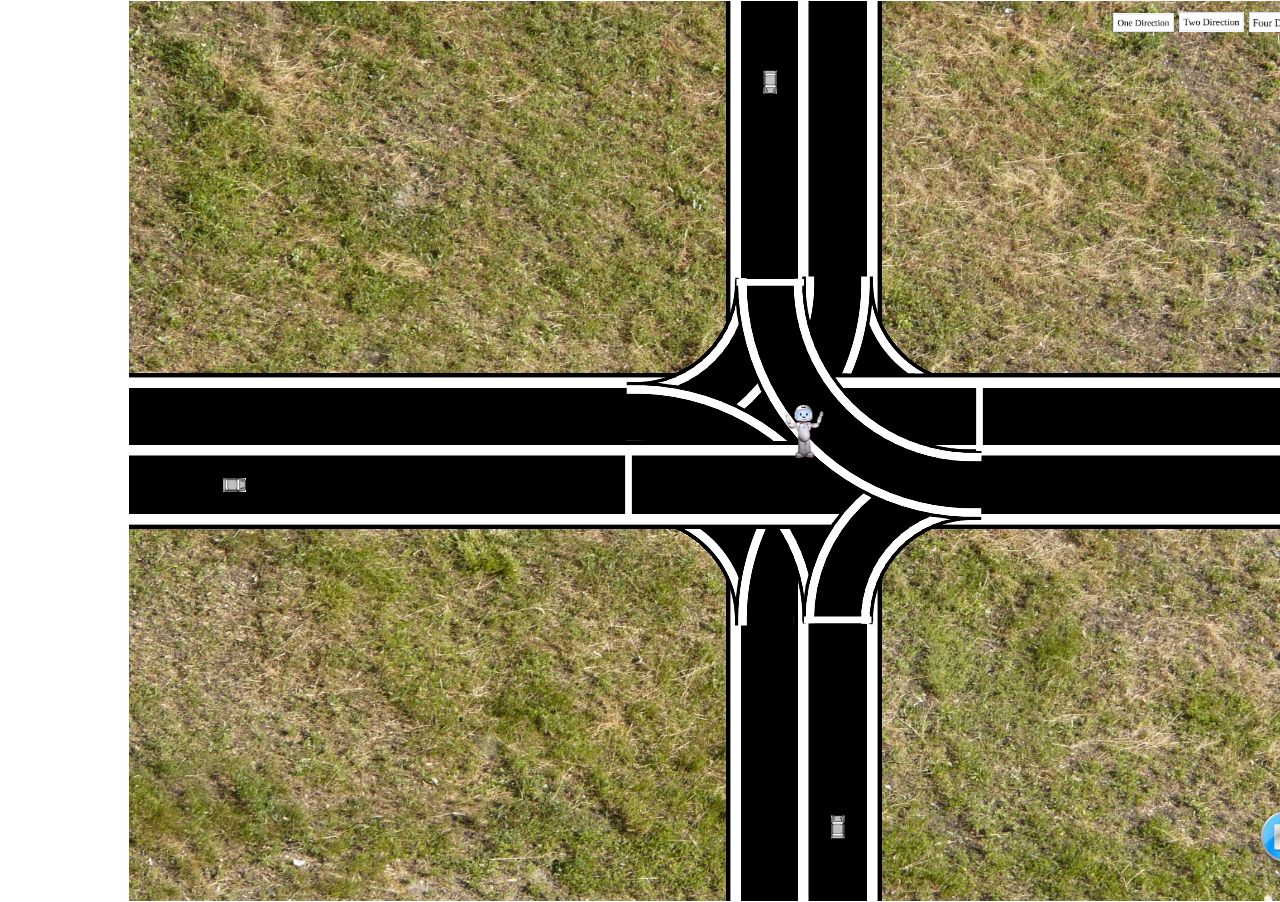
<file: index.html>
<!DOCTYPE html public>
<html lang="en">

<head>
    <meta http-equiv="content-type" content="text/html; charset=iso-8859-1">

    <link href="css/styleSliders.css" rel="stylesheet" type="text/css" />
    <link href="css/styleTrafficSimulationDe.css" 
          rel="stylesheet" type="text/css"/>

    <script type="text/javascript" src="js/jquery-1.5.1.min.js">
    </script>

    
    <title>Traffic Simulation</title> 
</head>


<body>
  

<!-- ############################################## -->
<!-- outer container                                -->
<!-- ############################################## -->

<div id="container">


<!-- ############################################## -->
<!-- header: title image loaded as background image via css -->
<!-- ############################################## -->

<div id="header"> 
<!--  <img class="title" src="figs/title.png"  width="100%"/> -->
</div> 


<!-- ############################################## -->
<!-- Buttons                                        -->
<!-- ############################################## -->


<div id="startStopDiv"><img id="startStop" width="100%" 
     src="figs/pause.png" onclick="myStartStopFunction()"/>
</div>

<div id="restartDiv"><img id="restart" width="100%" 
     src="figs/restart.png" onclick="myRestartFunction()"/>
</div>

<!-- ############################################## -->
<!-- redirects to other scenarios, defines myRedirectX -->
<!-- ############################################## -->

<script src="js/redirect.js" type="text/javascript"></script>

<div id="scenarios">
<center>
 <br>
<img width="17%" src="figs/one_driection.png" 
                 onclick="oneDirection()"/>
<img width="18%" src="figs/two_direction.png" 
                 onclick="twoDirection()"/>
<img width="19%" src="figs/four_direction.png" 
                 onclick="fourDirection()"/>
</center>

</div> 



<!-- ############################################## -->
<!-- the actual simulation canvas -->
<!-- ############################################## -->

<!--  !!!  NO comments inside canvas spec, leads to DOS!!! -->
<!-- no width, height spec in canvas; overridden anyway -->

<div id="contents">
  <canvas id="canvas" 
          onmouseenter="handleMouseEnter(event)"
          onmousemove="handleMouseMove(event)"
          onmousedown="handleMouseDown(event)"
          onmouseup="handleMouseUp(event)" 
          onclick="handleClick(event)"
          onmouseout="cancelActivities(event)"
          style="border:1px solid #ffffff;">

    Your browser does not support the HTML5 canvas tag.
  </canvas>
</div>

</div> <!-- end outer container -->


<!-- ########################################################## -->
<!-- specific scripts; position below any simulation elements ! -->
<!-- ########################################################## -->

<script src="js/seedrandom.min.js"></script> <!-- random w seed debug -->
<script src="js/media.js" type="text/javascript"></script>
<script src="js/control_gui.js"></script> 
<script src="js/canvas_gui.js"></script> 
<script src="js/TrafficObjectsTwoDirections.js"></script> 
<script src="js/models.js"></script> 
<script src="js/vehicle.js"></script>

<script src="js/paths.js"></script>
<script src="js/road.js"></script>

<!-- PROJ--> <script src="js/twoDirection.js"></script> 

</body>
</html>
</file>
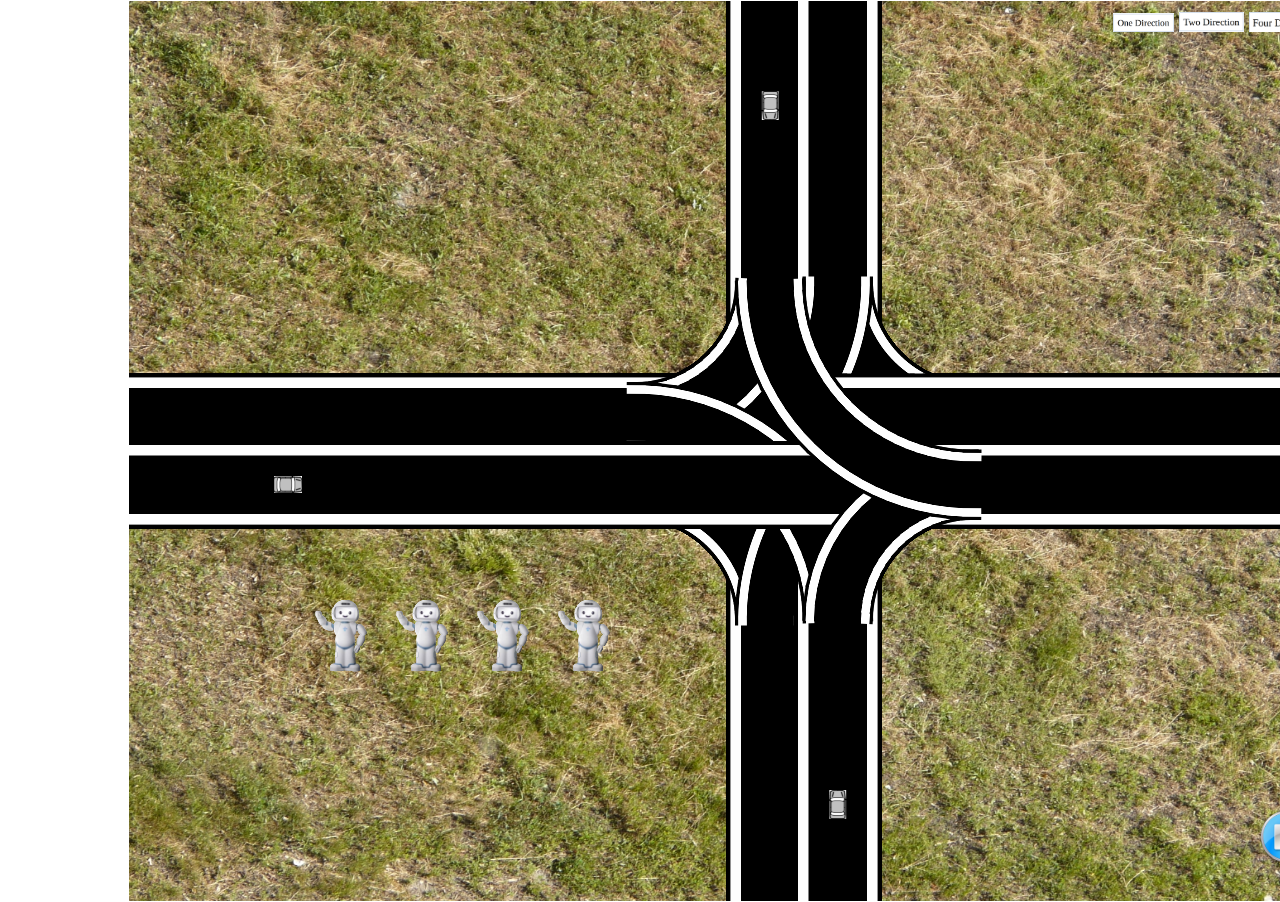
<file: fourDirection.html>
<!DOCTYPE html public>
<html lang="en">

<head>
    <meta http-equiv="content-type" content="text/html; charset=iso-8859-1">

    <link href="css/styleSliders.css" rel="stylesheet" type="text/css" />
    <link href="css/styleTrafficSimulationDe.css" 
          rel="stylesheet" type="text/css"/>

    <script type="text/javascript" src="js/jquery-1.5.1.min.js">
    </script>

    
    <title>Traffic Simulation</title> 
</head>


<body>
  

<!-- ############################################## -->
<!-- outer container                                -->
<!-- ############################################## -->

<div id="container">


<!-- ############################################## -->
<!-- header: title image loaded as background image via css -->
<!-- ############################################## -->

<div id="header"> 
<!--  <img class="title" src="figs/title.png"  width="100%"/> -->
</div> 


<!-- ############################################## -->
<!-- Buttons                                        -->
<!-- ############################################## -->


<div id="startStopDiv"><img id="startStop" width="100%" 
     src="figs/pause.png" onclick="myStartStopFunction()"/>
</div>

<div id="restartDiv"><img id="restart" width="100%" 
     src="figs/restart.png" onclick="myRestartFunction()"/>
</div>

<!-- ############################################## -->
<!-- redirects to other scenarios, defines myRedirectX -->
<!-- ############################################## -->

<script src="js/redirect.js" type="text/javascript"></script>

<div id="scenarios">
<center>
 <br>
<img width="17%" src="figs/one_driection.png" 
                 onclick="oneDirection()"/>
<img width="18%" src="figs/two_direction.png" 
                 onclick="twoDirection()"/>
<img width="19%" src="figs/four_direction.png" 
                 onclick="fourDirection()"/>
</center>

</div> 



<!-- ############################################## -->
<!-- the actual simulation canvas -->
<!-- ############################################## -->

<!--  !!!  NO comments inside canvas spec, leads to DOS!!! -->
<!-- no width, height spec in canvas; overridden anyway -->

<div id="contents">
  <canvas id="canvas" 
          onmouseenter="handleMouseEnter(event)"
          onmousemove="handleMouseMove(event)"
          onmousedown="handleMouseDown(event)"
          onmouseup="handleMouseUp(event)" 
          onclick="handleClick(event)"
          onmouseout="cancelActivities(event)"
          style="border:1px solid #ffffff;">

    Your browser does not support the HTML5 canvas tag.
  </canvas>
</div>

</div> <!-- end outer container -->


<!-- ########################################################## -->
<!-- specific scripts; position below any simulation elements ! -->
<!-- ########################################################## -->

<script src="js/seedrandom.min.js"></script> <!-- random w seed debug -->
<script src="js/media.js" type="text/javascript"></script>
<script src="js/control_gui.js"></script> 
<script src="js/canvas_gui.js"></script> 
<script src="js/TrafficObjects.js"></script> 
<script src="js/models.js"></script> 
<script src="js/vehicle.js"></script>

<script src="js/paths.js"></script>
<script src="js/road.js"></script>

<!-- PROJ--> <script src="js/fourDirection.js"></script> 

</body>
</html>
</file>
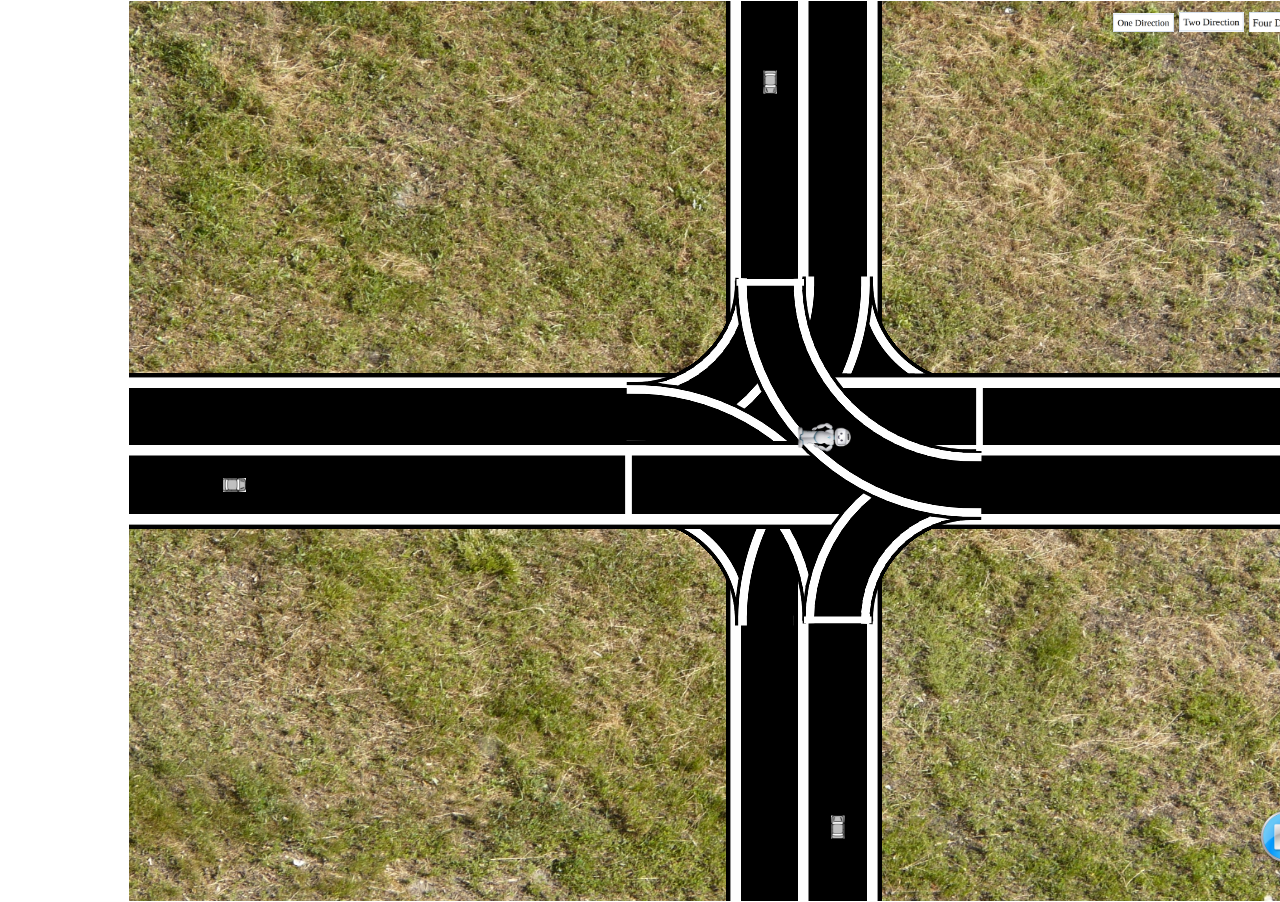
<file: oneDirection.html>
<!DOCTYPE html public>
<html lang="en">

<head>
    <meta http-equiv="content-type" content="text/html; charset=iso-8859-1">

    <link href="css/styleSliders.css" rel="stylesheet" type="text/css" />
    <link href="css/styleTrafficSimulationDe.css" 
          rel="stylesheet" type="text/css"/>

    <script type="text/javascript" src="js/jquery-1.5.1.min.js">
    </script>

    
    <title>Traffic Simulation</title> 
</head>


<body>
  

<!-- ############################################## -->
<!-- outer container                                -->
<!-- ############################################## -->

<div id="container">


<!-- ############################################## -->
<!-- header: title image loaded as background image via css -->
<!-- ############################################## -->

<div id="header"> 
<!--  <img class="title" src="figs/title.png"  width="100%"/> -->
</div> 


<!-- ############################################## -->
<!-- Buttons                                        -->
<!-- ############################################## -->


<div id="startStopDiv"><img id="startStop" width="100%" 
     src="figs/pause.png" onclick="myStartStopFunction()"/>
</div>

<div id="restartDiv"><img id="restart" width="100%" 
     src="figs/restart.png" onclick="myRestartFunction()"/>
</div>

<!-- ############################################## -->
<!-- redirects to other scenarios, defines myRedirectX -->
<!-- ############################################## -->

<script src="js/redirect.js" type="text/javascript"></script>

<div id="scenarios">
     <center>
      <br>
     <img width="17%" src="figs/one_driection.png" 
                      onclick="oneDirection()"/>
     <img width="18%" src="figs/two_direction.png" 
                      onclick="twoDirection()"/>
     <img width="19%" src="figs/four_direction.png" 
                      onclick="fourDirection()"/>
     </center>
     
</div> 
     



<!-- ############################################## -->
<!-- the actual simulation canvas -->
<!-- ############################################## -->

<!--  !!!  NO comments inside canvas spec, leads to DOS!!! -->
<!-- no width, height spec in canvas; overridden anyway -->

<div id="contents">
  <canvas id="canvas" 
          onmouseenter="handleMouseEnter(event)"
          onmousemove="handleMouseMove(event)"
          onmousedown="handleMouseDown(event)"
          onmouseup="handleMouseUp(event)" 
          onclick="handleClick(event)"
          onmouseout="cancelActivities(event)"
          style="border:1px solid #ffffff;">

    Your browser does not support the HTML5 canvas tag.
  </canvas>
</div>

</div> <!-- end outer container -->


<!-- ########################################################## -->
<!-- specific scripts; position below any simulation elements ! -->
<!-- ########################################################## -->

<script src="js/seedrandom.min.js"></script> <!-- random w seed debug -->
<script src="js/media.js" type="text/javascript"></script>
<script src="js/control_gui.js"></script> 
<script src="js/canvas_gui.js"></script> 
<script src="js/TrafficObjects.js"></script> 
<script src="js/models.js"></script> 
<script src="js/vehicle.js"></script>

<script src="js/paths.js"></script>
<script src="js/road.js"></script>

<!-- PROJ--> <script src="js/oneDirection.js"></script> 

</body>
</html>
</file>
<file: css/styleSliders.css>
/*###########################################*/
/* sliders */
/*###########################################*/

/* html5 slider appearence */
/* stupidly need separately firefox (-moz-*) and chrome (-webkit-*)*/
/* http://danielstern.ca/range.css/#/ */

input[type=range]{
  width: 12vw;
  height: 1.2vw;
  background: #bbbbc5;
  -moz-appearance: none;

}


/* stupidly, does not work comma-separated with webkit*/
input[type=range]::-moz-range-track{
  width: 100%;  /* !!! here ONLY relative values possible!!!! */
  height: 2.0vmin;
  cursor: pointer;
  box-shadow: 1px 1px 1px #000000, 0px 0px 1px #0d0d0d;
  background: #ddddf5;
  border-radius: 1px;
  border: 0.2px solid #010101;
}


input[type=range]::-moz-range-thumb {
  box-shadow: 1px 1px 1px #000000, 0px 0px 1px #0d0d0d;
  border: 1px solid #000000;
  height: 2.5vmin;
  width: 0.5vmin;
  border-radius: 0.5vmin;
  background: #666699;
  cursor: pointer;
}


input[type=range] {
  -webkit-appearance: none;
}
input[type=range]:focus {
  outline: none;
}
input[type=range]::-webkit-slider-runnable-track {
  height: 1.5vmin;
  cursor: pointer;
  box-shadow: 3px 3px 3px #000000, 0px 0px 1px #0d0d0d;
  background: #bbbbc5;;
  border-radius: 1.3px;
  border: 0.1vmin solid #010101;
}
input[type=range]::-webkit-slider-thumb {
  box-shadow: 1px 1px 1px #000000, 0px 0px 1px #0d0d0d;
  border: 1px solid #000000;
  height: 2.5vmin;
  width: 2.0vmin;
  border-radius: 0.5vmin;
  background: #666699;
  cursor: pointer;
  -webkit-appearance: none;
  margin-top: -0.5vmin; /* 0.5 (trackWidth - thumbWidth) */
}
input[type=range]:focus::-webkit-slider-runnable-track {
  background: #ddddee;
}
</file>
<file: css/styleTrafficSimulationDe.css>
/*
!! check/make consistent with ../js/media.js

media queries: 
https://developer.mozilla.org/en-US/docs/Web/CSS/Media_Queries/Using_media_queries
INFO: full HD =1080p (1920×1080 px), aspect ratio 5/3; 
*/






/*#############################################################*/
/* basic settings for all aspect ratios */
/*#############################################################*/


body{
  margin: 0;
  padding: 0;
  /*overflow-x: hidden;*/ /* remove horizontal scrollbar */
  font-family: 'helvetica', sans-serif;
                 /*font-size: 14px;*/
  font-size: 2vmin;
  /*text-align: center;*/
  color: #404050;   /* text color */
  background-color: #FFFFFF;
}

button,select{
     font-size: 2.2vmin; 
}

/* text layout of sliders: tables override general text spec) */

th{                    /* only used in infotext */
  font-size: 2.2vmin;
  font-weight: bold; 
  color: #404060;      /* text color */

}

td{
  font-size:1.8vmin; 
  font-weight: bold; 
  color: #404060;   /* only WITHOUT quotes here, not "#404060" etc */
}

td.important{
  font-size:1.8vmin; 
  font-weight: bold; 
  color: #dd0033;
}


/* <h2>, <h3> not used in the main sim page but in some help pages */

 h1{
     font-family: helvetica, sans-serif;
     font-size: 3.4vmin;
     font-weight: bold;
     color: #446;
     padding-top:0px;
 }

 h2{
     font-family: helvetica, sans-serif;
     font-size: 2.8vmin;
     font-weight: bold;
     color: #446;
     padding-top:0px;
 }

 h3{ 
     font-family: sans-serif;
     font-size: 2.2vmin; 
     font-weight: bold;
     font-style: italic;
     color: #446;
     padding-top:0px;
 }


 #gameSliderTitle{
     font-size: 2.5vmin; 
     font-weight: bold; 
     color: #dd0033;
 }
 
/* standard: white */

#container{
    margin: 0em auto;
    width: 98vw;
    text-align: left;
    background-color: #FFFFFF;
}

/* suppresses borders on images used as links */

img {
    border-width: 0;
}


/* general links */

a {
	color: #07A;
	font-weight: normal;
 }

a:link {
	color: #07A;
	text-decoration: none;
}

a:visited {
	color: #957;
	text-decoration: none;
}

a:active {
	text-decoration: underline;
	background-color: #F80;
}

a:hover {
	text-decoration: underline;
	color: #07A;
}

table.infoTable {
   border: 0px ridge rgb(130,130,130); /* spacing, padding DOS with border-collapse */
   border-collapse: collapse; 
   background-color: rgba(255,255,255,0.7);
}
table.infoTable td {
   border: 2px ridge rgb(130,130,130);
}



/*#############################################################*/
/* basic settings for landscape formats !! check with ../js/media.js */
/*#############################################################*/

@media all and  (min-aspect-ratio: 6/5){


/* (1) landscape: the title */

#header{
  position: absolute;
  top: 0.5vmin;
  height: 5vmin;
  left: calc( 1vw + 35vmin);
  width: 40vmin; /* needed for reference of width: */
  font-size: 4vmin;
  font-weight:bold;
  z-index: 0;  /* above simulation canvas in rare chances of overlapping */
}




/* (2) landscape: the simulation canvas */

#contents{
  position: absolute;
  left:   10vw;
  top:   0vmin;
  width:  150vmin; 
  height: 100vmin;
  margin-right: 0vw;
  margin-left: 0vw;
  z-index: 1;
}


/* DOS canvas size specification; none works:
(i) as here
(ii) removing outer div spec
(iii) both combinations with "width=100%" etc in html canvas
=> NEED document.getElementById("contents").clientWidth
which always gives correct size!!
 
*/






/* (2a) landscape: position of the start/stop sign: just to the left of info button */

#startStopDiv{
  position: absolute;
  top: 90vmin;
  height: 6vmin;
  left: 140vmin;
  width: 6vmin;
  z-index: 2; /* the higher the integer, the more on top */
}

/* (2a) landscape: position of the restart button: right top of simCanvas */

#restartDiv{
  position: absolute;
  top: 90vmin;
  height: 6vmin;
  left: 148vmin;
  width: 6vmin;
  z-index: 2; /* the higher the integer, the more on top */
}

/* (2a) landscape: position of the info button */

#infoDiv{
  position: absolute;
  top: 1vmin;
  height: 8vmin;
  left: 102vmin;
  width: 8vmin;
  z-index: 2; /* the higher the integer, the more on top */
}

/* (2a) landscape: position of the TL edit button */

#editTLdiv{
  position: absolute;
  top: 6vmin;
  height: 16vmin;
  left: 2vmin;
  width: 20vmin;
  z-index: 2; /* the higher the integer, the more on top */
}

#roadIDDiv{      /* toggle display road IDs normal landscape*/
  position: absolute;
  top: 12vmin;
  left: 2vmin;
  font-size:1.8vmin;  /* DOS -> button */
  z-index: 2;
}

#vehIDDiv{      /* toggle display veh IDs normal landscape */
  position: absolute;
  top: 17vmin;
  left: 2vmin;
  font-size:1.8vmin;
  z-index: 2;
}

/* (2a) landscape: add/subtract one lane */

#lanePlusDiv{
  position: absolute;
  top: 1vmin;
  height: 7vmin;
  left: 75vmin;
  width: 7vmin;
  z-index: 2; /* the higher the integer, the more on top */
}

#laneMinusDiv{
  position: absolute;
  top: 1vmin;
  height: 7vmin;
  left: 66vmin;
  width: 7vmin;
  z-index: 2; /* the higher the integer, the more on top */
}

/* (2f) landscape: special buttons/elements for only some simulations */

#priorityDiv{  /* traffic rules (roundabout,intersection) */
  position: absolute;
  top: 12vmin;
  left: 75vmin;
  z-index: 2; 
}

#ODDiv{      /* origin-destination (roundabout,intersection) */
  position: absolute;
  top: 17vmin;
  left: 75vmin;
  z-index: 2;
}


#gameDiv{ /* button text inside button environment */
  position: absolute;
  top: 1vmin;
  height: 7vmin;
  left: 32vmin;
  width: 20vmin;
  font-size: 2.2vmin; 
  z-index: 2; /* the higher the integer, the more on top */
}

#debugDiv{
  position: absolute;
  top: 25vmin;
  height: 15vmin;
  left: 92vmin;
  width: 15vmin;
  z-index: 2; /* the higher the integer, the more on top */
}

/* (2e) position of the enforce truck overtaking ban in uphill scen*/

#truckBan{
  position: absolute;
  top: 1vmin;
  left: 24vmin;
  z-index: 2; /* the higher the integer, the more on top */
}


/* (2f) landscape: position of the copyright left bottom of simCanvas*/
/* Safari bug with using bottom => use always top */

#impressum{ 
  position: absolute;
  top: 96%;  /* % takes care of scrollbars, vmin/vh not*/
  left: 0.5vw;
  /*background-color: rgba(255,255,255,0.7);*/
  font-size: 1.5vmin;
  z-index: 1; /* the higher the integer, the more on top landscape */
}

/* (2g) landscape: position of the general link list  
   (table.infoTable top-level)*/


#link1Div{
  position: absolute;
  top:   96%; /* bottom attribute error in Safari */ 
  left:   38vmin;
  z-index: 2;
} 

#link2Div{
  position: absolute;
  top:   93.5%;
  left:   48vmin;
  z-index: 2;
} 

/* (3) landscape: position of the flags for language selection: 
right top of simCanvas */

#infoFlags{
  position: absolute;
  top:   94.5%;
  left:   95vmin;
  width:  16vmin; /* no height */
  z-index: 2;
}


#downloadDiv{
  position: absolute;
  top:   91.5%;
  left:   85vmin;
  width:  8vmin; /* no height */
  z-index: 2;
}

/* (4) landscape: the field for selecting the scenarios */

#scenarios{
  position: absolute;
  top:     -1vmin;
  height:  22vmin;
  left: 115vmin;
  width: 40vmin;
  z-index: 2;  /*top-always focussed! */
}




/* (5) landscape: sliders: top-div for all three slider fields */
/* Notice: table elements relevant for font size */


#sliders{ /* Also contains info text for non-BaWue simulations!*/
  position: absolute;
  top: 16vmin;
  height: 20vmin;
  left: 110vmin;
  width: 55vmin;
  background-color: rgba(0,40,255,0);
  z-index: 3; /* the higher the integer, the more on top */
}





/* (6) landscape: infotext div-box landscape (sub-div! no pos info, just below the sliders*/

ul { margin-left: 2vmin; padding: 0vmin; }

ul.noindent {   /* then in html <ul class="noindent">...</ul>*/
    margin-left: 5px;
    margin-right: 0px;
    padding-left: 10px;
    padding-right: 0px;
}

#infotext{ /* inside #sliders, hence no positional info*/
  border:0px solid black; /* 1px with frame */
  width: 44vmin; /* DOS with calc(98.0vw-121.0vmin);*/
  /*height: 27vmin;*/
  text-align: left;
  padding-top: 0vmin;
  padding-left: 2vmin;
  padding-right: 2vmin;
  background-color: rgba(0,40,255,0.0);
  overflow:auto;
  z-index: 2;
}

#infotextGame{
  border:1px solid black;
  width: 49vmin; /* DOS with calc(98.0vw-121.0vmin);*/
  height: 50vmin;
  text-align: left;
  padding-top: 0vmin;
  padding-left: 2vmin;
  padding-right: 2vmin;
  background-color: rgba(0,40,255,0.0);
  overflow:auto;
}

/* (7) landscape: position/size of the colorbox */

#colorBox{
  position: absolute;
  top:   45vmin;
  left: 95vmin;
  width:  15vmin; /* no height */
  z-index: 2;
}


} /* end @media filter landscape normal */




/*#############################################################*/
/* basic settings for square/portrait formats !! check with ../js/media.js */
/*#############################################################*/

@media all and  (max-aspect-ratio: 6/5){

body{
  overflow-x: hidden;   /* remove useless horiz scrollbars */
}

button,select{
     font-size: 2.2vmin; 
}


/* (1) portrait:  the title */

#header{
  position: absolute;
  top: 0.5vmin;
  height: 5vmin;
  left: calc( 1vw + 35vmin);
  width: 40vmin; /* needed for reference of width: */
  font-size: 4vmin;
  font-weight:bold;
  z-index: 0; 
}




/* (2) square/portrait: the simulation canvas */

#contents{
  position: absolute;
  left:   0vw;
  top:   0vmin;
  width:  100vmin; 
  height: 80vmin; /* OK: in portrait canvas has a *smaller* rel height */
  margin-right: 0vw;
  margin-left: 0vw;
  z-index: 1;
}



/* (2a) square/portrait: position of the info button */

#infoDiv{
  position: absolute;
  top: 1vmin;
  height: 6vmin;
  left: 90vmin;
  width: 6vmin;
  z-index: 2; /* the higher the integer, the more on top */
}

/* (2b) square/portrait: position of the restart button */

#restartDiv{
  position: absolute;
  top: 1vmin;
  height: 6vmin;
  left: 82vmin;
  width: 6vmin;
  z-index: 2; /* the higher the integer, the more on top */
}


/* (2c) portrait: position of the start-stop button*/

#startStopDiv{
  position: absolute;
  top: 1vmin;
  height: 6vmin;
  left: 74vmin;
  width: 6vmin;
  z-index: 2; /* the higher the integer, the more on top */
}

/* (2d) portrait: add/subtract one lane */

#lanePlusDiv{
  position: absolute;
  top: 1vmin;
  height: 6vmin;
  left: 66vmin;
  width: 6vmin;
  z-index: 2; /* the higher the integer, the more on top */
}

#laneMinusDiv{
  position: absolute;
  top: 1vmin;
  height: 6min;
  left: 58vmin;
  width: 6vmin;
  z-index: 2; /* the higher the integer, the more on top */
}


/* (2e) square/portrait: special buttons/elements for only some simulations */

#priorityDiv{  /* traffic rules (roundabout,intersection) */
  position: absolute; /* again needed!*/
  top: 12vmin;
  left: 60vmin;
  z-index: 2;         /* again needed!*/
}

#ODDiv{  /* origin-destination (roundabout,intersection) */
  position: absolute; /* again needed!*/
  top: 17vmin;
  left: 60vmin;
  z-index: 2;
}

#roadIDDiv{      /* toggle display road IDs square/portrait */
  position: absolute;
  top: 12vmin;
  left: 2vmin;
  font-size:1.8vmin;
  z-index: 2;
}

#vehIDDiv{      /* toggle display veh IDs square/portrait*/
  position: absolute;
  top: 17vmin;
  left: 2vmin;
  font-size:1.8vmin;
  z-index: 2;
}


#gameDiv{
  position: absolute;
  top: 1vmin;
  height: 6vmin;
  left: 32vmin;
  width: 20vmin;
  z-index: 2; /* the higher the integer, the more on top */
}

#debugDiv{
  position: absolute;
  top: 25vmin;
  height: 15vmin;
  left: 84vmin;
  width: 15vmin;
  z-index: 2; /* the higher the integer, the more on top */
}

/* (2e) portrait: position enforce truck overtaking ban in uphill scen*/

#truckBan{
  position: absolute;
  top: 1vmin;
  left: 30vmin;
  z-index: 2; /* the higher the integer, the more on top */
}

/* square/portrait: position of the copyright */

#impressum{ 
  position: absolute;
  top: 81vmin;
  left: 1vw;
  /*background-color: rgba(255,255,255,0.5);*/
}


/* (2f) square/portrait: position of the general link list */

#link1Div{
  position: absolute;
  top:   81vmin;
  left:   65vmin;
  width:  32vmin;
  z-index: 2;
} 

#link2Div{
  position: absolute;
  top:   81vmin;
  left:   73vmin;
  width:  32vmin;
  z-index: 2;
} 

/* (3) square/portrait: position of the flags for language selection */

#infoFlags{
  position: absolute;
  top:   75.5vmin;
  left:   83vmin;
  width:  15vmin; /* no height */
  z-index: 2;
}

#downloadDiv{
  position: absolute;
  top:   74vmin;;
  left:   75.5vmin;
  width:  6vmin; /* no height */
  z-index: 2;
}

/* (4) square/portrait: the field for selecting the scenarios; */

#scenarios{
  position: absolute;
  top:     83vmin;
  height:  50vmin;
  left: 1vmin;
  width: 40vmin;
  z-index: 2;
}





/* (5) portrait: sliders: top-div for all three slider fields */
/* Notice: table elements relevant for font size */

#sliders{ /* Also contains info text for non-BaWue simulations!*/
  position: absolute;
  top: 99vmin;
  left: 0vmin;
  width: 54vmin;
  background-color: rgba(0,40,255,0);
  z-index: 3; /* the higher the integer, the more on top */
}

/* text layout of sliders: tables override general text spec) */

th{                    /* only used in infotext */
  font-size: 2.2vmin;
  font-weight: bold; 
  color: #404060;      /* text color */

}

td{
  font-size:1.8vmin; 
  font-weight: bold; 
  color: #404060;   /* only WITHOUT quotes here, not "#404060" etc */
}

td.important{
  font-size:1.8vmin; 
  font-weight: bold; 
  color: #dd0033;
}




/* (6) square/portrait: infotext div-box portrait 
   (sub-div of sliders!, in contrast to landscape pos info
   position: absolute w/respect to outer div
*/


#infotext{
  border:0px solid black;
  position: absolute;  
  left: 51vmin;
  width: 42vmin; 
  top: -8vmin;
  /*height: 27vmin;*/
  text-align: left;
  padding-top: 0vmin;
  padding-left: 2vmin;
  padding-right: 2vmin;
  background-color: rgba(0,40,255,0.0);
  overflow:auto;
}


ul { margin-left: 2vmin; padding: 0vmin; }

ul.noindent {   /* then in html <ul class="noindent">...</ul>*/
    margin-left: 5px;
    margin-right: 0px;
    padding-left: 10px;
    padding-right: 0px;
}


/* (7) portrait: position/size of the colorbox */

#colorBox{
  position: absolute;
  top:   45vmin;
  left: 83vmin;
  width:  14vmin; /* no height */
  z-index: 2;
}


} /* end @media filter portrait */





/*#########################################################
general settings smartphone  !! check with ../js/media.js

* my smartphone has huge pixel size between 1200 and 1400 height
it seems that max-height_{webTutorials}=max-height_{me} /pixel-ratio
BUT  filter for min-device-pixel-ratio etc fails/not supported;

*test unit "em" instead of pixel (but how defined if font can be changed?) 
BUT also this fails with my Smartphone test: between 70 and 100 em


* WORKING: min-resolution e.g.: 180dpi 
 (my notebook has 96 dpi, Smartphone 192 dpi)
 OR small viewpoert size (to check Smartphone layout on notebook)
(a "comma" is the keyword for OR in css media queries)
NOTE: parantheses cannot be used for clustering: C and (A, B) does not work

* height [px]/resolution[dpi] gives height in inches: That is what I want 
#########################################################*/


@media screen and (max-height: 600px),
screen and (max-width: 600px),
screen and (min-resolution: 97dpi){/* my screen TUD has 96 dpi */


body{
  font-size: 3vmin;
}

button,select{
  font-size: 2.6vmin; 
}


h3{ 
  font-size: 3vmin; 
}

/* smartphone general text layout of sliders: tables override general text spec) */

th{                    /* only used in infotext */
  font-size: 3vmin;
  font-weight: bold; 
  color: #404060;      /* text color */

}

td{
  font-size:2.4vmin; 
  font-weight: bold; 
  color: #404060;   /* only WITHOUT quotes here, not "#404060" etc */
}

td.important{
  font-size:2.4vmin; 
  font-weight: bold; 
  color: #dd0033;
}

/* from styleSliders.css */

input[type=range]{
    width: 20vmin;
    height: 3.0vmin;
}

input[type=range]::-moz-range-track{
  height: 3.0vmin;
}

input[type=range]::-moz-range-thumb {
  height: 3.5vmin;
  width: 1.5vmin;
}
} /*general smartphone */

/*#########################################################*/
/* addtl smartphone landscape settings  !! check with ../js/media.js
/*#########################################################*/

@media screen and (max-height: 600px) and (min-aspect-ratio: 6/5),
screen and (max-width: 600px) and (min-aspect-ratio: 6/5),
screen and (min-resolution: 97dpi) and (min-aspect-ratio: 6/5){



/* (2e) smartphone landscape: special buttons/elements for only some simulations */

#priorityDiv{  /* traffic rules (roundabout,intersection) */
  position: absolute;
  top: 15vmin;
  left: 65vmin;
  z-index: 2; 
}

#ODDiv{  /* origin-destination (roundabout,intersection) */
  position: absolute;
  top: 21vmin;
  left: 65vmin;
  z-index: 2;
}

#roadIDDiv{      /* toggle display road IDs smartphone landscape */
  position: absolute;
  top: 15vmin;
  left: 2vmin;
  z-index: 2;
}

#vehIDDiv{      /* toggle display veh IDs smartphone landscape*/
  position: absolute;
  top: 21vmin;
  left: 2vmin;
  z-index: 2;
}



/* (2f) smartphone landscape */

#impressum{ 
  top: 95.2%;  /* % takes care of scrollbars, vmin/vh not*/
}

/* (2g) smartphone landscape: hide link list by setting z-index: 0*/

#link1Div{
  position: absolute;
  top:   50vmin; /* bottom attribute error in Safari */
  left:   20vmin;
  width:  50vmin; /* no height */
  z-index: 0;
}

#link2Div{
  position: absolute;
  top:   50vmin; /* bottom attribute error in Safari */
  left:   20vmin;
  width:  50vmin; /* no height */
  z-index: 0;
} 

/* (4) smartphone landscape: the field for selecting the scenarios */
#scenarios{
  top:     -3vmin;
  height:  24vmin;
  left: 115vmin;
  width: 55vmin;
  z-index: 2;  /*top-always focussed! */
}

/* (5) smartphone landscape: sliders: top-div for all three slider fields */
/* Notice: table elements relevant for font size */


#sliders{ /* Also contains info text for non-BaWue simulations!*/
  top: 20vmin;
  height: 20vmin;
  left: 110vmin;
  width: 70vmin;
}


/* (6) smartphone landscape: infotext */
#infotext{
    width: 80vmin; /* DOS with calc(98.0vw-121.0vmin);*/
    /*height: 60vmin;*/
    padding-left: 7vmin;
    overflow:auto;
}

/* (7) smartphone landscape: hide the colorbox */

#colorBox{
  position: absolute;
  top:   45vmin;
  left: 45vmin;
  width:  15vmin; /* no height */
  z-index: 0;
}
} /* Smartphone landscape

/*#########################################################*/
/* addtl smartphone portrait settings  !! check with ../js/media.js
/*#########################################################*/


@media screen and (max-height: 600px) and (max-aspect-ratio: 6/5),
screen and (max-width: 600px) and (max-aspect-ratio: 6/5),
screen and (min-resolution: 97dpi) and (max-aspect-ratio: 6/5){



/* (2e) smartphone portrait: special buttons/elements for only some simulations */

#priorityDiv{/* roundabout */
  position: absolute;
  top: 15vmin;
  left: 57vmin;
  z-index: 2; 
}

#ODDiv{  
  position: absolute; /* again needed!*/
  top: 21vmin;
  left: 57vmin;
  z-index: 2;
}

#roadIDDiv{      /* toggle display road IDs */
  position: absolute;
  top: 15vmin;
  left: 2vmin;
  z-index: 2;
}

#vehIDDiv{      /* toggle display veh IDs */
  position: absolute;
  top: 21vmin;
  left: 2vmin;
  z-index: 2;
}



/* (2f) smartphone portrait */

#impressum{ 
  top: 76vmin; 
  left: 1vmin; 
  z-index: 2;

}

/* (2g) smartphone portrait: hide link list by z-index: 0 */

#link1Div{
  position: absolute;
  top:   50vmin; /* bottom attribute error in Safari */
  left:   20vmin;
  width:  50vmin; /* no height */
  z-index: 0;
} 
#link2Div{
  position: absolute;
  top:   50vmin; /* bottom attribute error in Safari */
  left:   20vmin;
  width:  50vmin; /* no height */
  z-index: 0;
} 

/* (4) smartphone portrait: the field for selecting the scenarios */
#scenarios{
  position: absolute;
  top:     79vmin;
  height:  50vmin;
  left: 53vmin;
  width: 45vmin;
  z-index: 2;
}


/* (5) smartphone portrait: sliders: top-div for all three slider fields */
/* Notice: table elements relevant for font size */

#sliders{ /* Also contains info text for non-BaWue simulations!*/
  position: absolute;
  top: 79vmin;
  left: 0vmin;
  width: 60vmin;
  background-color: rgba(0,40,255,0);
  z-index: 3; /* the higher the integer, the more on top */
}



/* (6) smartphone portrait: infotext */
#infotext{
  position: relative;
  top:     0vmin; /* relative to sliders etc */
  left:     2vmin;
    width: 80vmin; /* DOS with calc(98.0vw-121.0vmin);*/
    /*height: 60vmin;*/
    padding-left: 7vmin;
    overflow:auto;
}

/* (7) smartphone portrait: hide the colorbox */

#colorBox{
  position: absolute;
  top:   45vmin;
  left: 45vmin;
  width:  15vmin; /* no height */
  z-index: 0;
}

} /*Smartphone portrait */
</file>
